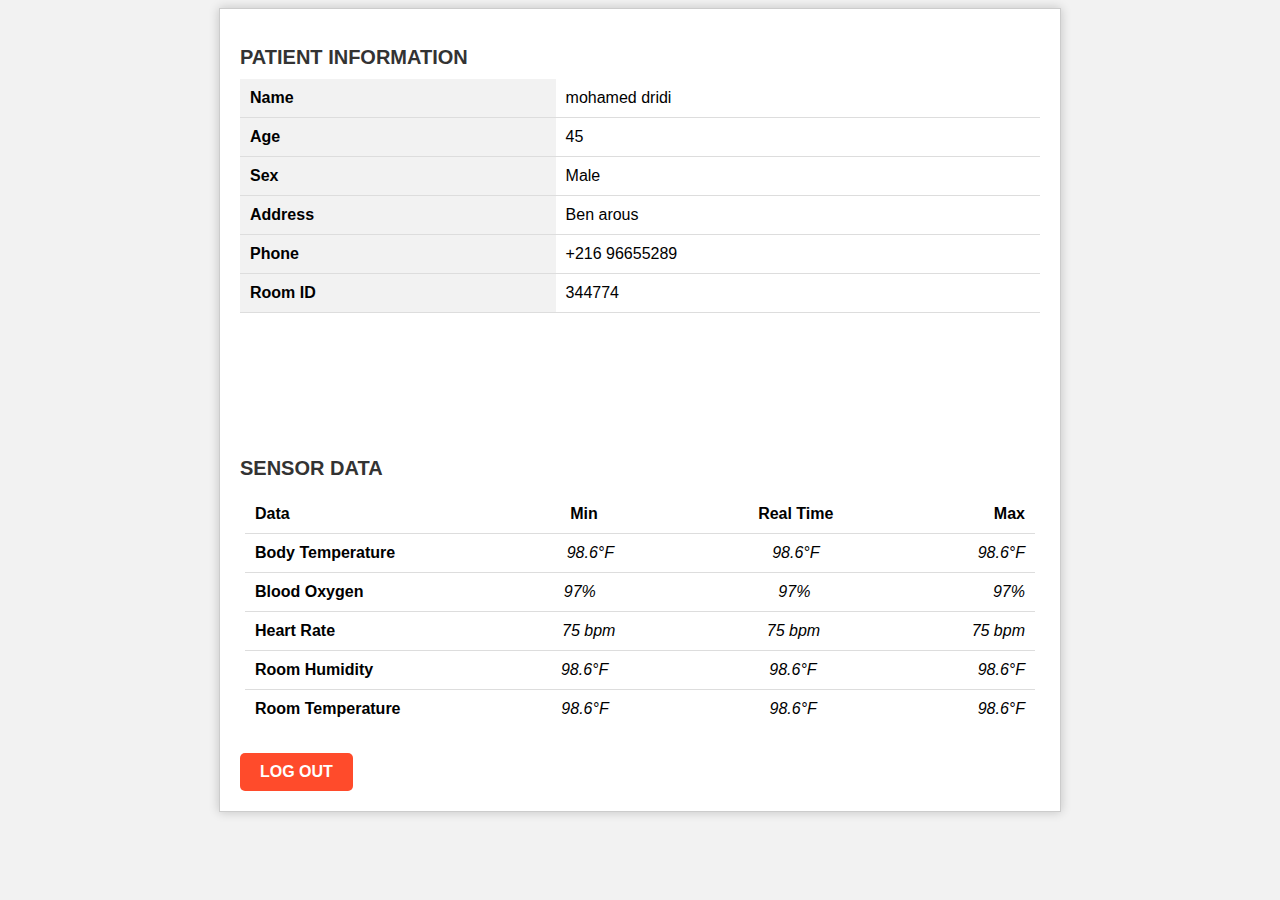
<file: index.html>
<!DOCTYPE html>
<html>
  <head>
    <title>Patient Health Monitoring System</title>
    <link href="index.css" rel="stylesheet" type="text/css" />
    <link rel="shortcut icon" href="a.png" type="image/x-icon">
  </head>
  <body>
    <div class="container">
      <div class="patient-info">
        <h2>Patient Information</h2>
        <table>
          <tr>
            <th>Name</th>
            <td>mohamed dridi</td>
          </tr>
          <tr>
            <th>Age</th>
            <td>45</td>
          </tr>
          <tr>
            <th>Sex</th>
            <td>Male</td>
          </tr>
          <tr>
            <th>Address</th>
            <td>Ben arous</td>
          </tr>
          <tr>
            <th>Phone</th>
            <td>+216 96655289</td>
          </tr>
          <tr>
            <th>Room ID</th>
            <td>344774</td>
          </tr>
        </table>
      </div>
      <br>
      <br>
      <br>
      <br>
      <br>
      <br>
      <div class="sensor-data">
      <h2>Sensor Data</h2>
      <ul class="sensor-list">
        <li class="sensor-item">
            <div class="sensor-name">Data &nbsp;&nbsp;&nbsp;&nbsp;&nbsp;&nbsp;&nbsp;&nbsp;&nbsp;&nbsp;&nbsp;&nbsp;&nbsp;&nbsp;&nbsp;&nbsp;&nbsp;&nbsp;&nbsp;&nbsp;&nbsp;&nbsp;&nbsp;&nbsp;&nbsp;&nbsp;
            </div>
            <div class="sensor-name" >Min</div>
            <div class="sensor-name">Real Time</div>
            <div class="sensor-name">Max</div>
          </li>
        <li class="sensor-item">
            <div class="sensor-name">Body Temperature &nbsp;&nbsp;</div>
            <div class="sensor-value" >98.6&deg;F</div>
            <div class="sensor-value">98.6&deg;F</div>
            <div class="sensor-value">98.6&deg;F</div>
          </li>
          <li class="sensor-item">
            <div class="sensor-name">Blood Oxygen &nbsp;&nbsp;&nbsp;</div>
            <div class="sensor-value">97%</div>
            <div class="sensor-value">97%</div>
            <div class="sensor-value">97%</div>
          </li>
        <li class="sensor-item">
          <div class="sensor-name">Heart Rate &nbsp;  &nbsp;&nbsp;&nbsp;&nbsp;&nbsp;&nbsp;  &nbsp; &nbsp; &nbsp; &nbsp; </div>
          <div class="sensor-value">75 bpm</div>
          <div class="sensor-value">75 bpm</div>
          <div class="sensor-value">75 bpm</div>
        </li>
        <li class="sensor-item">
          <div class="sensor-name">Room Humidity &nbsp;&nbsp;&nbsp;&nbsp;&nbsp;</div>
          <div class="sensor-value">98.6&deg;F</div>
          <div class="sensor-value">98.6&deg;F</div>
          <div class="sensor-value">98.6&deg;F</div>
        </li>
        <li class="sensor-item">
            <div class="sensor-name">Room Temperature</div>
            <div class="sensor-value">98.6&deg;F</div>
            <div class="sensor-value">98.6&deg;F</div>
            <div class="sensor-value">98.6&deg;F</div>
          </li>
      </ul>
    </div>


    <div class="actions">
      <a href="signlog.html"><button  class="btn">log out</button></a>
    </div>
  </div>
</file>
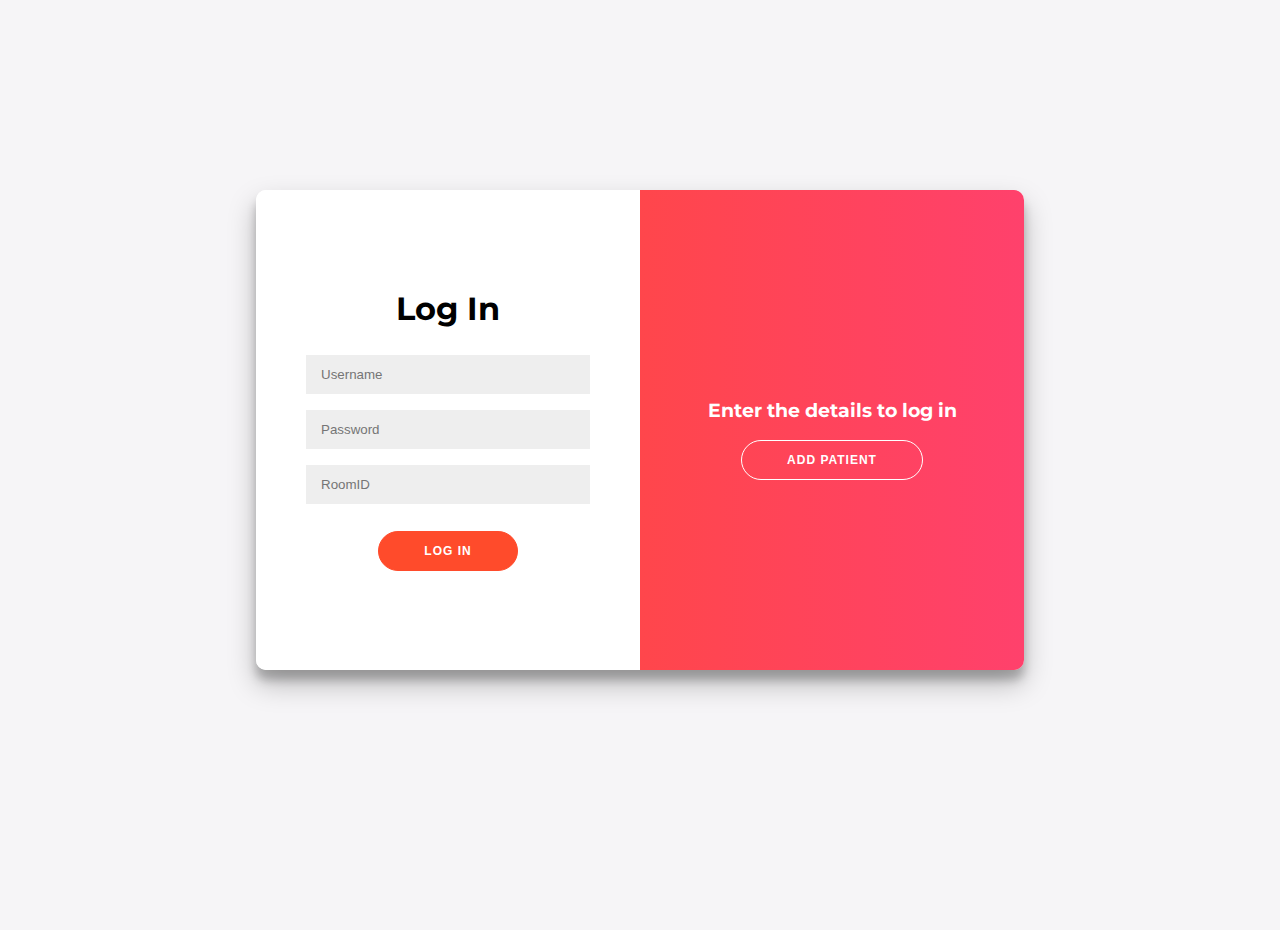
<file: signlog.html>
<!DOCTYPE html>
<html>
<head>
	<title>SignUp and Login</title>
	<link rel="stylesheet" type="text/css" href="style.css">
	<link rel="stylesheet" href="https://cdnjs.cloudflare.com/ajax/libs/font-awesome/4.7.0/css/font-awesome.min.css">
	<script  type="text/javascript">
		function suc() {
      alert("Patient Added")
    }
	</script>
</head>
<body>

<div class="container" id="container">
<div class="form-container sign-up-container">

<form action="">
	<h1>Add Patient</h1>
	<br>
	<input type="text" name="name" placeholder="Name"  required>
	<input type="text" name="age" placeholder="age" required>
	<input type="text" name="gender" placeholder="gender" required>
	<input type="text" name="Adress" placeholder="adress" required>
	<input type="text" name="phone" placeholder="Phone" required>
	<input type="text" name="ID" placeholder="RoomID" required>
	<br>

	<button onclick="suc()" >Add</button>
</form>
</div>
<div class="form-container sign-in-container">
	<form action="index.html">
		<h1>Log In</h1>
<br>
	<input type="text" name="username" placeholder="Username" required>
	<input type="password" name="password" placeholder="Password" required>
	<input type="text" name="ID" placeholder="RoomID" required>
<br>
	<button>Log In</button>
	</form>
</div>
<div class="overlay-container">
	<div class="overlay">
		<div class="overlay-panel overlay-left">
			<h3>To add new patient fill the form</h3>
			<button class="ghost" id="signIn">Log In</button>
		</div>
		<div class="overlay-panel overlay-right">
			<h3>Enter the details to log in  </h3>
			<button class="ghost" id="signUp">Add Patient</button>
		</div>
	</div>
</div>
</div>

<script type="text/javascript">
	const signUpButton = document.getElementById('signUp');
	const signInButton = document.getElementById('signIn');
	const container = document.getElementById('container');

	signUpButton.addEventListener('click', () => {
		container.classList.add("right-panel-active");
	});
	signInButton.addEventListener('click', () => {
		container.classList.remove("right-panel-active");
	});
	

</script>


</body>
</html>
</file>
<file: index.css>
body {
  font-family: Arial, sans-serif;
  background-color: #f2f2f2;
}
.container {
  max-width: 800px;
  margin: 0 auto;
  background-color: #fff;
  border: 1px solid #ccc;
  padding: 20px;
  box-shadow: 0px 0px 10px 0px rgba(0,0,0,0.2);
}
.patient-info {
  margin-bottom: 20px;
}
.patient-info h2 {
  margin-bottom: 10px;
  font-size: 20px;
  color: #333;
  text-transform: uppercase;
}
table {
  border-collapse: collapse;
  width: 100%;
}
th, td {
  padding: 10px;
  text-align: left;
  border-bottom: 1px solid #ddd;
}
th {
  background-color: #f2f2f2;
}
.sensor-data {
  margin-bottom: 20px;
}
.sensor-data h2 {
  margin-bottom: 10px;
  font-size: 20px;
  color: #333;
  text-transform: uppercase;
}
.sensor-list {
  list-style: none;
  margin: 0;
  padding: 5px;
}
.sensor-item {
  display: flex;
  justify-content: space-between;
  align-items: center;
  border-bottom: 1px solid #ddd;
  padding: 10px;
}
.sensor-item:last-child {
  border-bottom: 1px;
}
.sensor-name {
  font-weight: bold;
}
.sensor-value {
  font-style: italic;
}

.actions {
  display: flex;
  justify-content: space-between;
  align-items: center;
}
.btn {
  background-color: #FF4B2B;
  color: #fff;
  padding: 10px 20px;
  border: none;
  border-radius: 5px;
  cursor: pointer;
  font-size: 16px;
  text-transform: uppercase;
  font-weight: bold;
  transition: background-color 0.3s ease;
}
.btn:hover {
  background-color: #FF4B2B;
}
</file>
<file: style.css>
@import url('https://fonts.googleapis.com/css?family=Montserrat:400,800');

* {
	box-sizing: border-box;
}

body {
	background: #f6f5f7;
	display: flex;
	justify-content: center;
	align-items: center;
	flex-direction: column;
	font-family: 'Montserrat', sans-serif;
	height: 100vh;
	margin: -20px 0 50px;
}

h1 {
	font-weight: bold;
	margin: 0;
}

h2 {
	text-align: center;
}

p {
	font-size: 14px;
	font-weight: 100;
	line-height: 20px;
	letter-spacing: 0.5px;
	margin: 20px 0 30px;
}

span {
	font-size: 12px;
}

a {
	color: #333;
	font-size: 14px;
	text-decoration: none;
	margin: 15px 0;
}

button {
	border-radius: 20px;
	border: 1px solid #FF4B2B;
	background-color: #FF4B2B;
	color: #FFFFFF;
	font-size: 12px;
	font-weight: bold;
	padding: 12px 45px;
	letter-spacing: 1px;
	text-transform: uppercase;
	transition: transform 80ms ease-in;
}

button:active {
	transform: scale(0.95);
}

button:focus {
	outline: none;
}

button.ghost {
	background-color: transparent;
	border-color: #FFFFFF;
}

form {
	background-color: #FFFFFF;
	display: flex;
	align-items: center;
	justify-content: center;
	flex-direction: column;
	padding: 0 50px;
	height: 100%;
	text-align: center;
}

input {
	background-color: #eee;
	border: none;
	padding: 12px 15px;
	margin: 8px 0;
	width: 100%;
}

.container {
	background-color: #fff;
	border-radius: 10px;
  	box-shadow: 0 14px 28px rgba(0,0,0,0.25), 
			0 10px 10px rgba(0,0,0,0.22);
	position: relative;
	overflow: hidden;
	width: 768px;
	max-width: 100%;
	min-height: 480px;
}

.form-container {
	position: absolute;
	top: 0;
	height: 100%;
	transition: all 0.6s ease-in-out;
}

.sign-in-container {
	left: 0;
	width: 50%;
	z-index: 2;
}

.container.right-panel-active .sign-in-container {
	transform: translateX(100%);
}

.sign-up-container {
	left: 0;
	width: 50%;
	opacity: 0;
	z-index: 1;
}

.container.right-panel-active .sign-up-container {
	transform: translateX(100%);
	opacity: 1;
	z-index: 5;
	animation: show 0.6s;
}

@keyframes show {
	0%, 49.99% {
		opacity: 0;
		z-index: 1;
	}
	
	50%, 100% {
		opacity: 1;
		z-index: 5;
	}
}

.overlay-container {
	position: absolute;
	top: 0;
	left: 50%;
	width: 50%;
	height: 100%;
	overflow: hidden;
	transition: transform 0.6s ease-in-out;
	z-index: 100;
}

.container.right-panel-active .overlay-container{
	transform: translateX(-100%);
}

.overlay {
	background: #FF416C;
	background: -webkit-linear-gradient(to right, #FF4B2B, #FF416C);
	background: linear-gradient(to right, #FF4B2B, #FF416C);
	background-repeat: no-repeat;
	background-size: cover;
	background-position: 0 0;
	color: #FFFFFF;
	position: relative;
	left: -100%;
	height: 100%;
	width: 200%;
  	transform: translateX(0);
	transition: transform 0.6s ease-in-out;
}

.container.right-panel-active .overlay {
  	transform: translateX(50%);
}

.overlay-panel {
	position: absolute;
	display: flex;
	align-items: center;
	justify-content: center;
	flex-direction: column;
	padding: 0 40px;
	text-align: center;
	top: 0;
	height: 100%;
	width: 50%;
	transform: translateX(0);
	transition: transform 0.6s ease-in-out;
}

.overlay-left {
	transform: translateX(-20%);
}

.container.right-panel-active .overlay-left {
	transform: translateX(0);
}

.overlay-right {
	right: 0;
	transform: translateX(0);
}

.container.right-panel-active .overlay-right {
	transform: translateX(20%);
}
</file>
